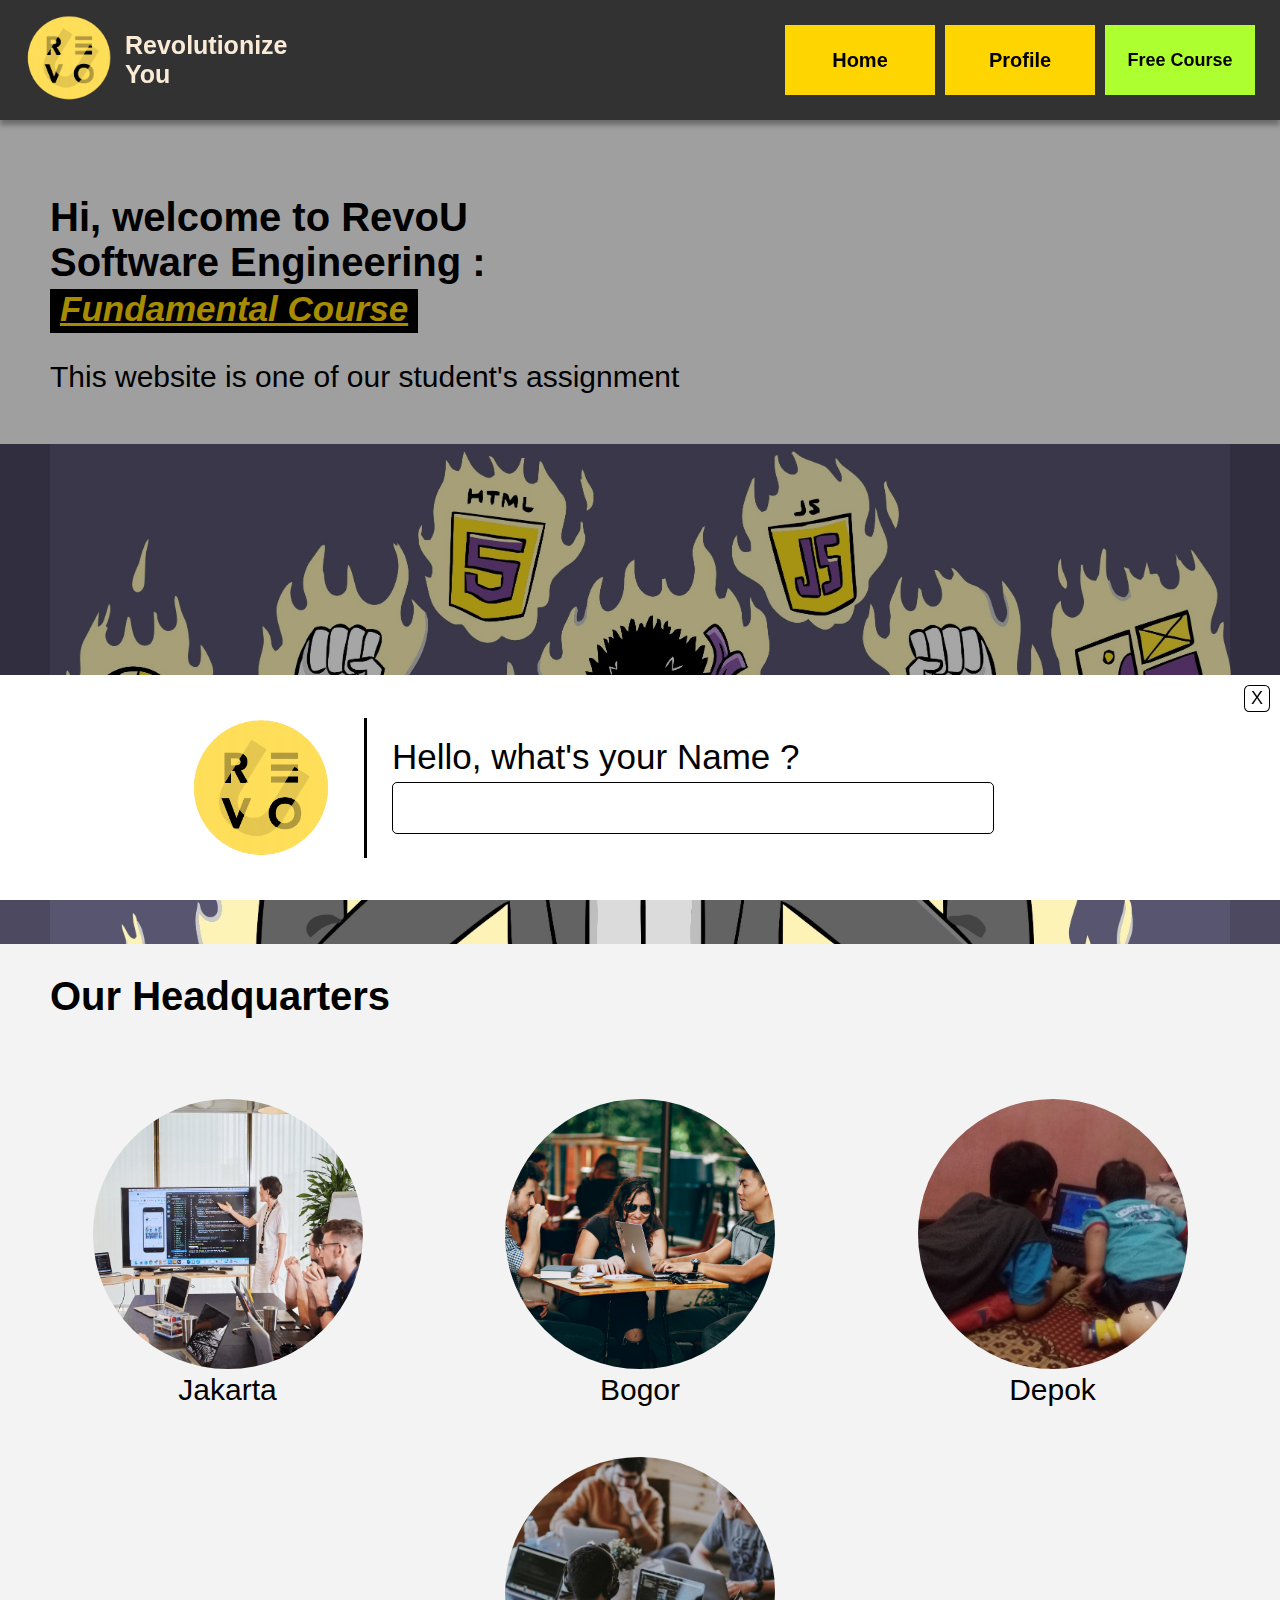
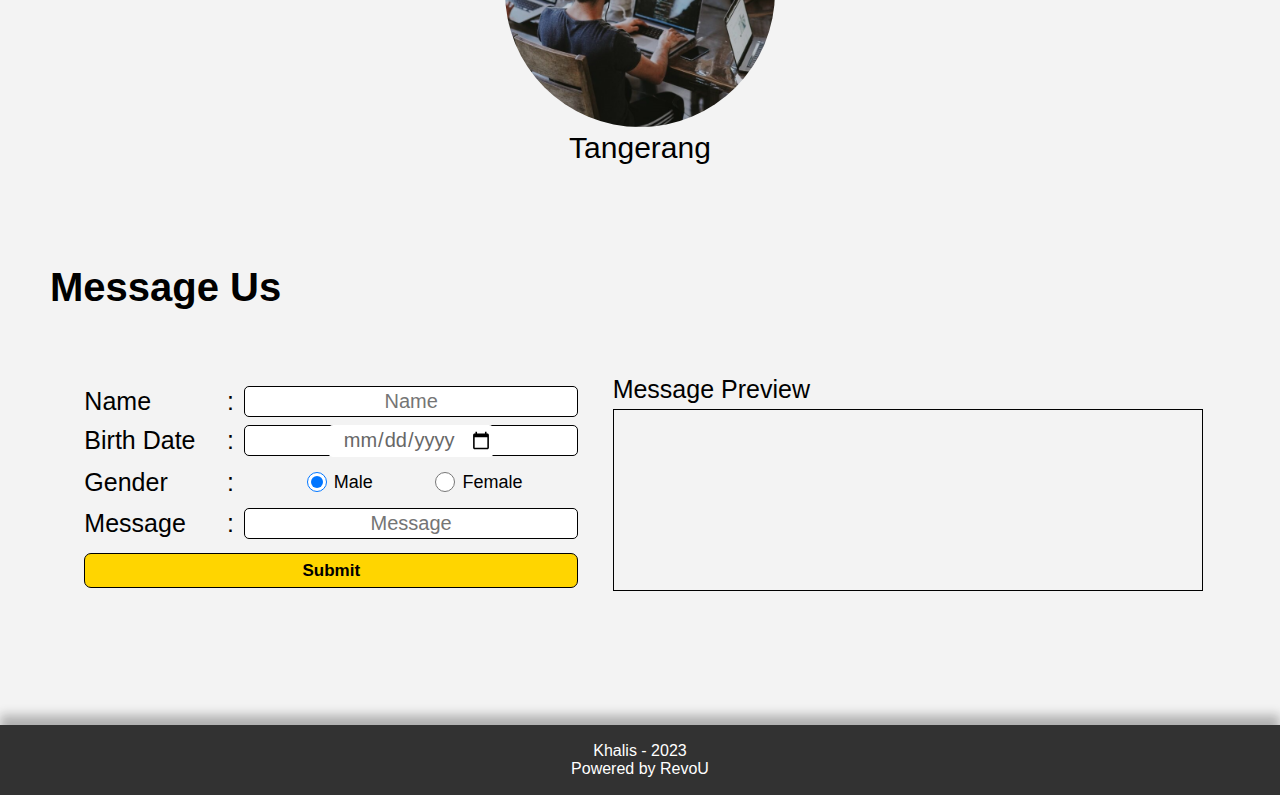
<file: index.html>
<!DOCTYPE html>

<html>

<head>
    <title>RevoU SEFC</title>
    <link rel="stylesheet" href="CSS/index.css">
    <meta name="viewport" content="width=device-width, initial-scale=1.0">
    <meta charset="UTF-8">
    <link rel="icon" type="image/x-icon" href="Assets/logo.png">

</head>

<body>

    <!-- HEADER -->
    <header>
        <nav>
            <div class="logo">
                <a href="index.html"><img src="Assets/logo.png"></a>
                <h4>Revolutionize You</h4>
            </div>
            <div class="menu">
                <a href="index.html"><button class="home">Home</button></a>
                <a href="profile.html"><button class="profile">Profile</button></a>
                <a href="course.html"><button id="course">Free Course</button></a>
            </div>
            <div class="burger">
                <button id="burger-button">
                    <div class="stripe"></div>
                    <div class="stripe"></div>
                    <div class="stripe"></div>
                </button>
            </div>
        </nav>
        <div id="burger-dropdown">
            <a href="index.html"><button class="menu-burger">Home</button></a>
            <a href="profile.html"><button class="menu-burger">Profile</button></a>
            <a href="course.html"><button class="menu-burger" id="course">Free Course</button></a>
        </div>
    </header>

    <!-- MAIN -->
    <main>

        <section id="welcome">
            <div class="container-welcome">

                <div class="welcome-head">
                    <h1><span id="guest">Hi,</span> welcome to RevoU<br>
                        Software Engineering : <br>
                        <span class="fc">
                            <a href="https://revou.co/fundamental-course-software-engineering?
                            utm_source=referral&utm_medium=advocacy&
                            utm_campaign=minicourse&refcode=khalllah">
                                <u>Fundamental Course</u></a></span>
                    </h1>
                    <p>This website is one of our student's assignment</p>
                </div>

                <figure class="banner">
                    <div class="slide">
                        <button id="prev" class="slide-button">&#8249;</button>
                        <button id="next" class="slide-button">&#8250;</button>
                    </div>
                    <img id="banner0" class="banner-img-0" src="Assets/welcome-banner.jpg">
                    <img id="banner1" class="banner-img" src="Assets/banner_se.jpg">
                    <img id="banner2" class="banner-img" src="Assets/banner_dm.jpg">
                    <img id="banner3" class="banner-img" src="Assets/banner_da.jpg">
                    <img id="banner4" class="banner-img" src="Assets/banner_pm.jpg">
                </figure>

            </div>
        </section>

        <section id="headquarters">

            <head>
                <h1>Our Headquarters</h1>
            </head>
            <div class="container-headquarter">
                <figure>
                    <img src="Assets/jakarta.jpg">
                    <figcaption>Jakarta</figcaption>
                </figure>
                <figure>
                    <img src="Assets/bogor.jpg">
                    <figcaption>Bogor</figcaption>
                </figure>
                <figure>
                    <img src="Assets/depok.jpg">
                    <figcaption>Depok</figcaption>
                </figure>
                <figure>
                    <img src="Assets/tangerang.jpg">
                    <figcaption>Tangerang</figcaption>
                </figure>
            </div>
        </section>

        <!-- MESSAGE US SECTION -->
        <section id="message">
            <h1>Message Us</h1>

            <div class="message-part">

                <!-- MESSAGE INPUT FORM -->
                <div class="message-input">
                    <form method="post">
                        <table>
                            <tr>
                                <td colspan="3" id="constraint-alert"></td>
                            </tr>
                            <tr>
                                <td class="col-1">Name</td>
                                <td class="col-2">:</td>
                                <td class="col-3"><input id="user-name" type="text" placeholder="Name"></td>
                            </tr>
                            <tr>
                                <td class="col-1">Birth Date</td>
                                <td class="col-2">:</td>
                                <td class="col-3">

                                    <!-- FIXING SHRUNGKEN FORM ON MOBILE -->

                                    <!-- <input  type="text" placeholder="Select a date" 
                                    onfocus="$(this).hide().next().attr('hidden',false).focus();"
                                    /> -->

                                    <input id="date-container" type="text">
                                    <input id="birth-date" class="date-mobile" type="date" >



                                    <!-- <input id="birth-date" type="date" placeholder="Tanggal Lahir"> -->


                                </td>
                            </tr>
                            <tr>
                                <td class="col-1">Gender</td>
                                <td class="col-2">:</td>
                                <td class="col-3">
                                    <div>
                                        <input class="radio-circle" type="radio" name="gender" value="Male" checked>
                                        <label>Male</label>
                                    </div>
                                    <div>
                                        <input class="radio-circle" type="radio" name="gender" value="Female">
                                        <label>Female</label>
                                    </div>
                                </td>
                            </tr>
                            <tr>
                                <td class="col-1">Message</td>
                                <td class="col-2">:</td>
                                <td class="col-3"><input type="text" id="user-message" placeholder="Message"></td>
                            </tr>
                            <tr>
                                <td class="row-submit" colspan="3"><button id="submit" type="button">Submit</button>
                                </td>
                            </tr>
                        </table>
                    </form>
                </div>

                <!-- MESSAGE PREVIEW -->
                <div class="message-preview">
                    <h4>Message Preview</h4>
                    <div class="message-preview-container">
                        <p id="preview-box"></p>
                    </div>
                </div>

            </div>

        </section>
    </main>
</body>

<!-- FOOTER -->
<footer>
    <p class="copyright">Khalis - 2023</p>
    <p class="revou">Powered by RevoU</p>
</footer>

<!-- POP UP BLINDER INPUT NAME -->

<div id="popup-blinder"></div>

<div id="input-name">
    <div class="popup-logo">
        <img src="Assets/logo.png">
        <div class="popup-divider"></div>
    </div>
    <form name="input-guest-name">
        <label class="popup-message"> Hello, what's your Name ?</label>
        <br>
        <input class="popup-message" name="guest-name" type="text">
    </form>
    <div id="popup-close">
        <a class="popup-x" href="index.html">X</a>
    </div>
</div>




<!-- DOM JS SCRIPT -->
<script src="JS/index.js"></script>

</html>
</file>
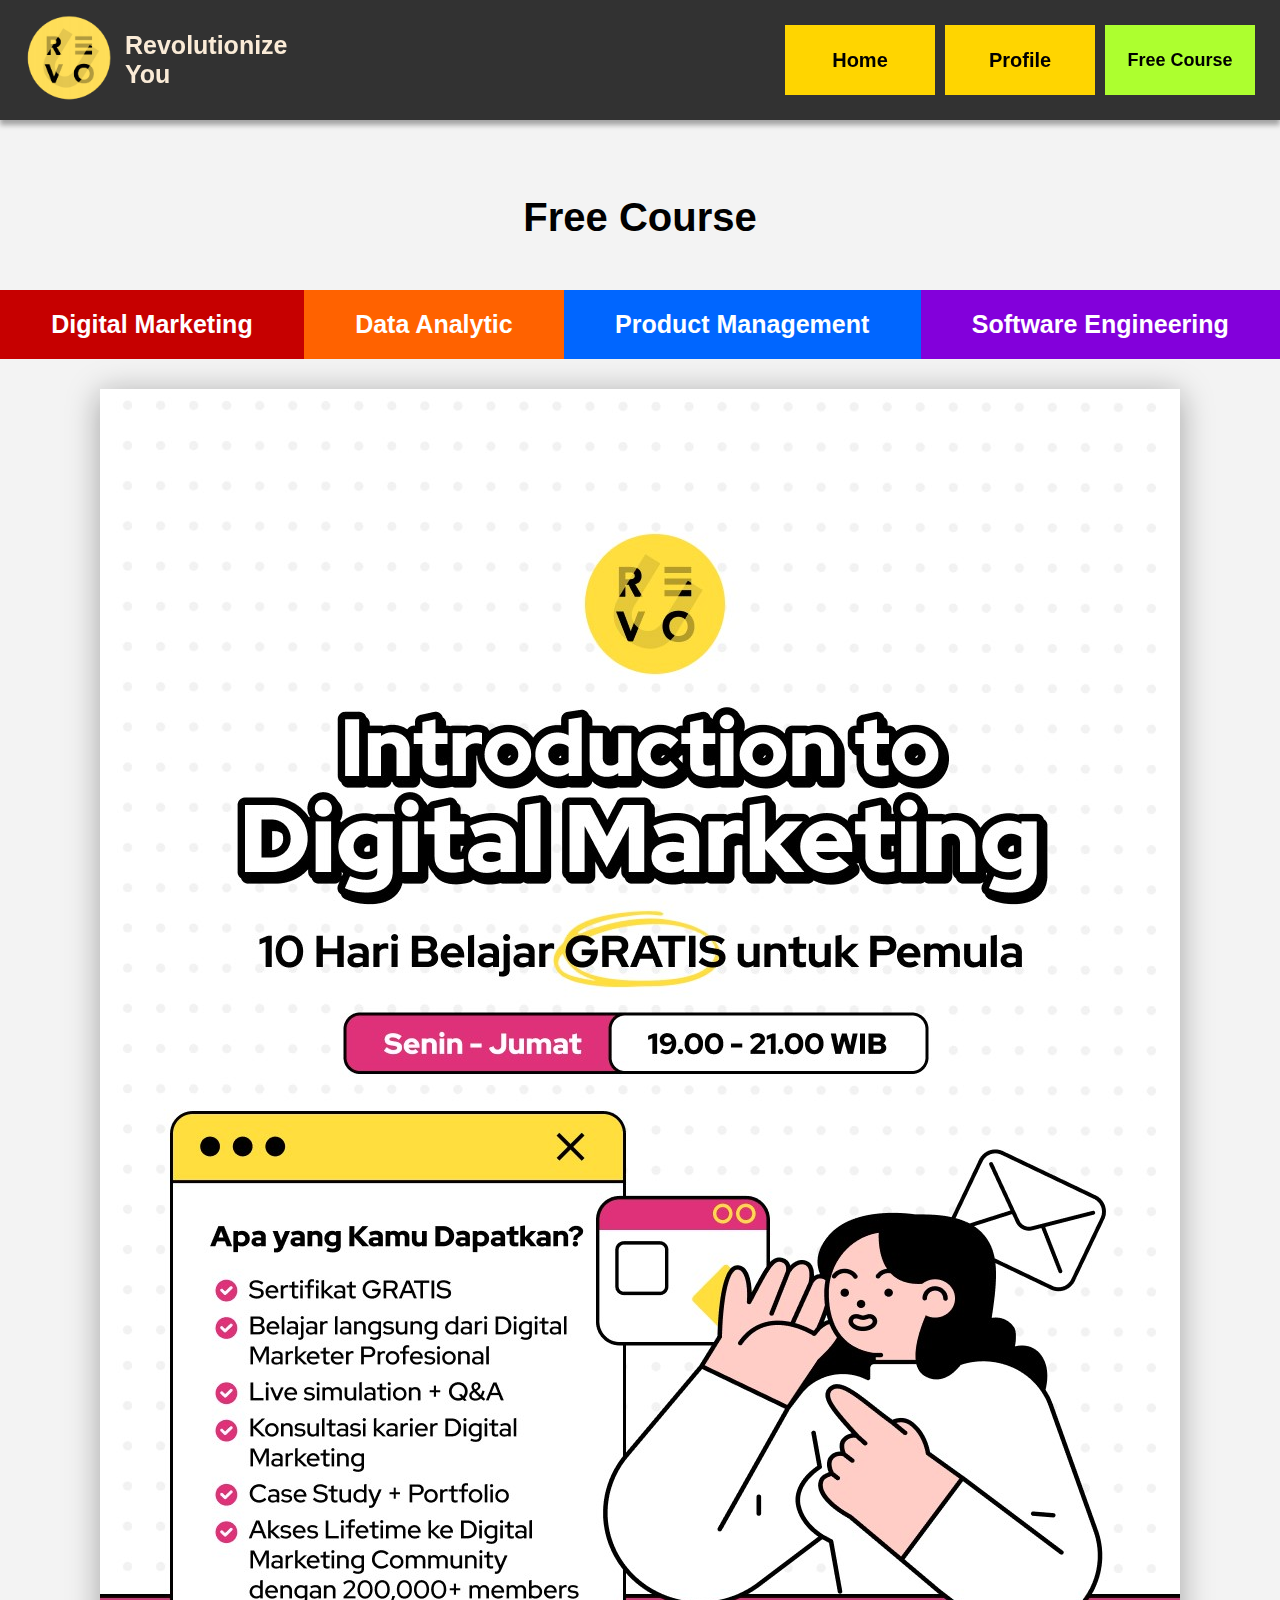
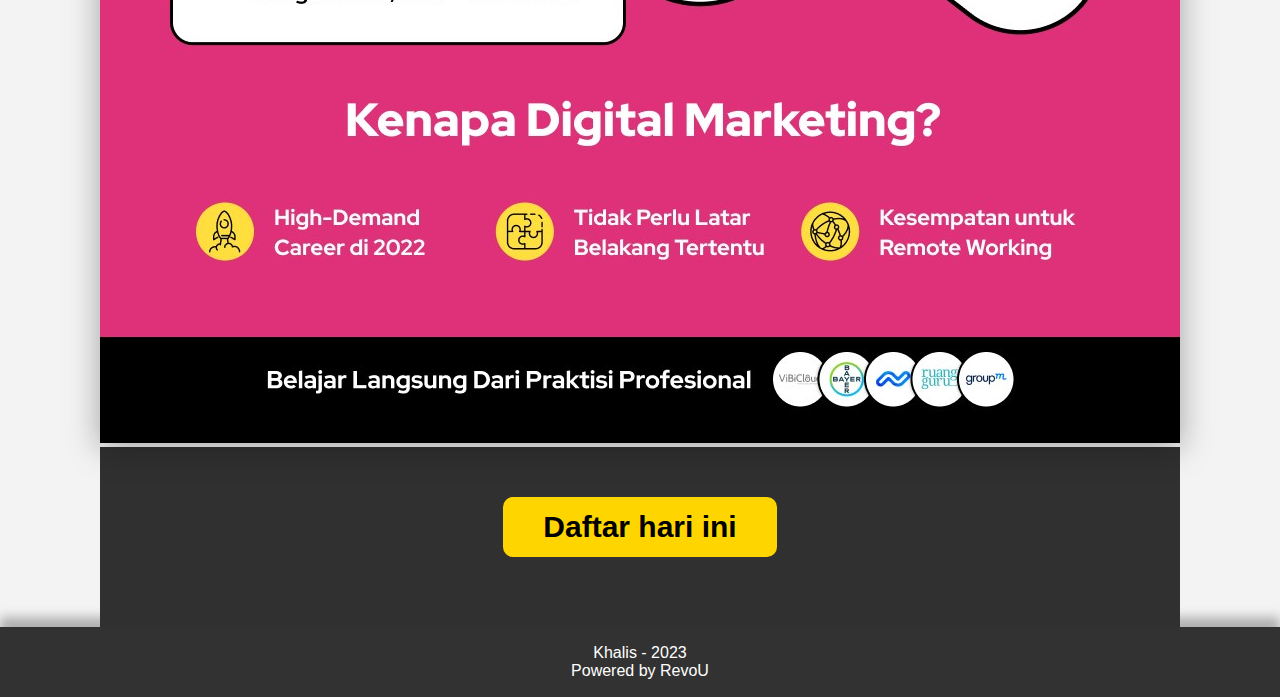
<file: course.html>
<!DOCTYPE html>
<html>

<head>
    <title>Free Course - RevoU</title>
    <link rel="stylesheet" href="CSS/course.css">
    <meta name="viewport" content="width=device-width, initial-scale=1.0">
    <meta charset="UTF-8">
    <link rel="icon" type="image/x-icon" href="Assets/logo.png">
</head>

<body>
    <!-- HEADER -->
    <header>
        <nav>
            <div class="logo">
                <a href="index.html"><img src="Assets/logo.png"></a>
                <h4>Revolutionize You</h4>
            </div>
            <div class="menu">
                <a href="index.html"><button class="home">Home</button></a>
                <a href="profile.html"><button class="profile">Profile</button></a>
                <a href="course.html"><button id="course">Free Course</button></a>
            </div>
            <div class="burger">
                <button id="burger-button">
                    <div class="stripe"></div>
                    <div class="stripe"></div>
                    <div class="stripe"></div>
                </button>
            </div>
        </nav>
        <div id="burger-dropdown">
            <a href="index.html"><button class="menu-burger">Home</button></a>
            <a href="profile.html"><button class="menu-burger">Profile</button></a>
            <a href="course.html"><button class="menu-burger" id="course">Free Course</button></a>
        </div>
    </header>

    <!-- MAIN -->
    <main>

        <section id="course-main">
            <div class="container-course">

                <div class="course-head">
                    <h1>Free Course</h1>
                </div>

            </div>

            <div class="select-course">
                <a href="#" id="dm">Digital Marketing</a>
                <a href="#" id="da">Data Analytic</a>
                <a href="#" id="pm">Product Management</a>
                <a href="#" id="se">Software Engineering</a>
            </div>

            <div class="course-banner">

                <div id="mc-dm">
                    <fig>
                        <img src="Assets/mc-dm.jpg" class="banner-image">
                    </fig>
                    <div class="banner-button">
                        <a
                            href="https://revou.co/mini-course-digital-marketing?utm_source=referral&utm_medium=advocacy&utm_campaign=minicourse&refcode=khalllah">
                            <button>Daftar hari ini</button>
                        </a>
                    </div>
                </div>

                <div id="mc-da">
                    <fig>
                        <img src="Assets/mc-da.jpg" class="banner-image">
                    </fig>
                    <div class="banner-button">
                        <a
                            href="https://revou.co/mini-course-data-analytics?utm_source=referral&utm_medium=advocacy&utm_campaign=minicourse&refcode=khalllah">
                            <button>Daftar hari ini</button>
                        </a>
                    </div>
                </div>

                <div id="mc-pm">
                    <fig>
                        <img src="Assets/mc-pm.jpg" class="banner-image">
                    </fig>
                    <div class="banner-button">
                        <a
                            href="https://revou.co/mini-course-product-management?utm_source=referral&utm_medium=advocacy&utm_campaign=minicourse&refcode=khalllah">
                            <button>Daftar hari ini</button>
                        </a>
                    </div>
                </div>

                <div id="fc-se">
                    <fig>
                        <img src="Assets/fc-se.jpg" class="banner-image">
                    </fig>
                    <div class="banner-button">
                        <a
                            href="https://revou.co/fundamental-course-software-engineering?utm_source=referral&utm_medium=advocacy&utm_campaign=minicourse&refcode=khalllah">
                            <button>Daftar hari ini</button>
                        </a>
                    </div>
                </div>

            </div>
        </section>

    </main>

</body>

<!-- FOOTER -->
<footer>
    <p class="copyright">Khalis - 2023</p>
    <p class="revou">Powered by RevoU</p>
</footer>

<script src="JS/course.js"></script>

</html>
</file>
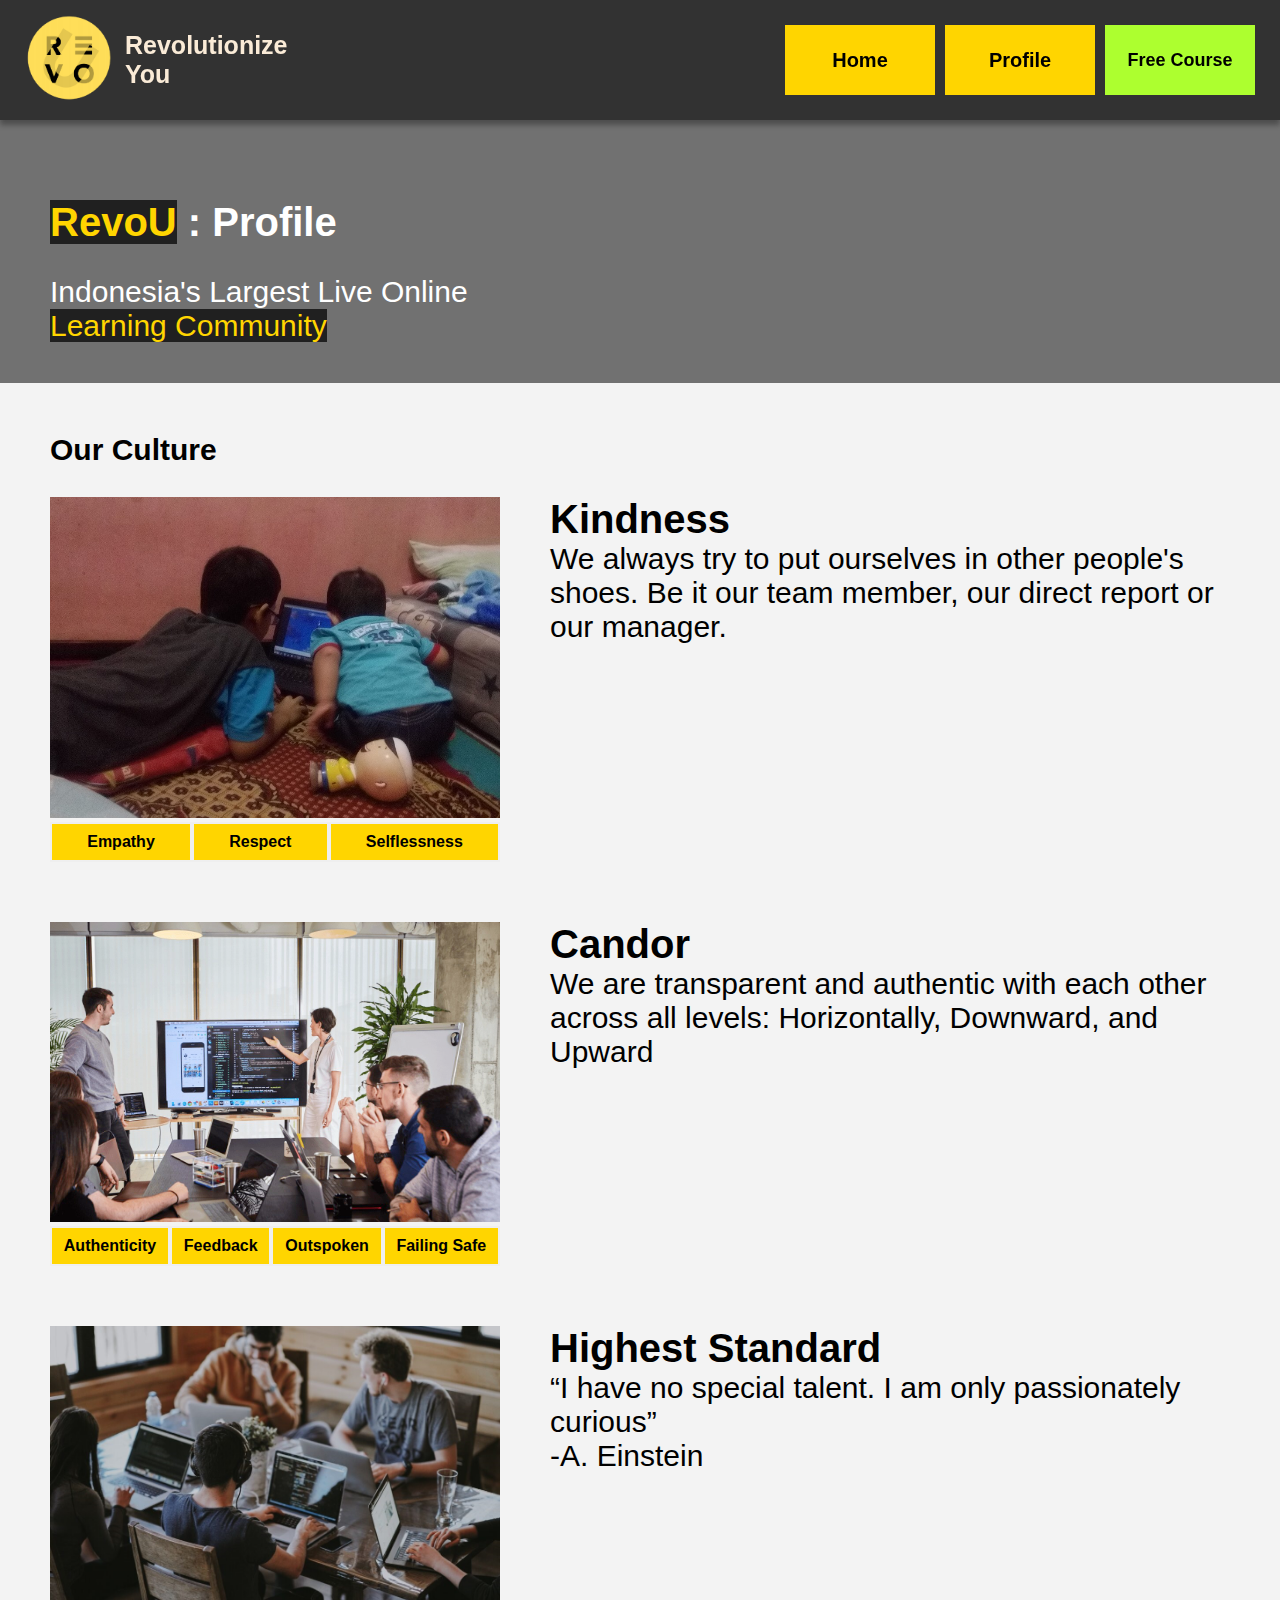
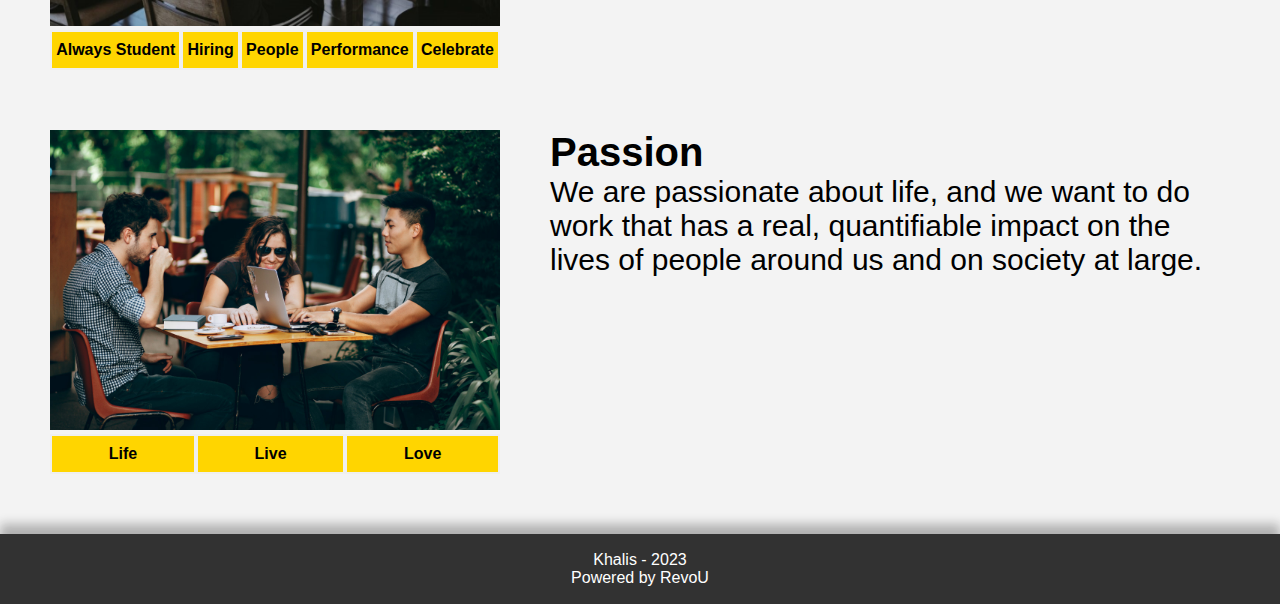
<file: profile.html>
<!DOCTYPE html>
<html>

<head>
    <title>Profile - RevoU</title>
    <link rel="stylesheet" href="CSS/profile.css">
    <meta name="viewport" content="width=device-width, initial-scale=1.0">
    <meta charset="UTF-8">
    <link rel="icon" type="image/x-icon" href="Assets/logo.png">
</head>

<body>
    <!-- HEADER -->
    <header>
        <nav>
            <div class="logo">
                <a href="index.html"><img src="Assets/logo.png"></a>
                <h4>Revolutionize You</h4>
            </div>
            <div class="menu">
                <a href="index.html"><button class="home">Home</button></a>
                <a href="profile.html"><button class="profile">Profile</button></a>
                <a href="course.html"><button id="course">Free Course</button></a>
            </div>
            <div class="burger">
                <button id="burger-button">
                    <div class="stripe"></div>
                    <div class="stripe"></div>
                    <div class="stripe"></div>
                </button>
            </div>
        </nav>
        <div id="burger-dropdown">
            <a href="index.html"><button class="menu-burger">Home</button></a>
            <a href="profile.html"><button class="menu-burger">Profile</button></a>
            <a href="course.html"><button class="menu-burger" id="course">Free Course</button></a>
        </div>
    </header>

    <!-- MAIN -->

    <main>
        <section id="profile-intro">
            <div class="container-profile">

                <div class="profile-head">
                    <h1><span class="black-yellow">RevoU</span> : Profile</h1>
                    <p class="profile-header">Indonesia's Largest Live Online<br>
                        <span class="black-yellow">Learning Community</span>
                    </p>
                </div>

            </div>
        </section>

        <section id="culture">
            <h1>Our Culture</h1>

            <!-- KINDNESS -->
            <div class="culture-row">

                <div class="culture-card">
                    <img src="Assets/depok.jpg">
                    <div class="culture-menu">
                        <button id="empathy" value="empathy">Empathy</button>
                        <button id="respect">Respect</button>
                        <button id="selflessness">Selflessness</button>
                    </div>
                </div>

                <div class="card-caption">
                    <h1>Kindness</h1>
                    <p id="kindness-caption">
                        We always try to put ourselves in other people's shoes.
                        Be it our team member, our direct report or our manager.
                    </p>
                </div>

            </div>

            <!-- CANDOR -->
            <div class="culture-row">

                <div class="culture-card">
                    <img src="Assets/jakarta.jpg">
                    <div class="culture-menu">
                        <button id="authenticity">Authenticity</button>
                        <button id="feedback">Feedback</button>
                        <button id="outspoken">Outspoken</button>
                        <button id="failing">Failing Safe</button>
                    </div>
                </div>

                <div class="card-caption">
                    <h1>Candor</h1>
                    <p id="candor-caption">
                        We are transparent and authentic with each other
                        across all levels: Horizontally, Downward, and Upward
                    </p>
                </div>

            </div>

            <!-- HIGHEST STANDARD -->
            <div class="culture-row">

                <div class="culture-card">
                    <img src="Assets/tangerang.jpg">
                    <div class="culture-menu">
                        <button id="student">Always Student</button>
                        <button id="hiring">Hiring</button>
                        <button id="people">People</button>
                        <button id="performance">Performance</button>
                        <button id="celebrate">Celebrate</button>
                    </div>
                </div>

                <div class="card-caption">
                    <h1>Highest Standard</h1>
                    <p id="standard-caption">
                        “I have no special talent. I am only passionately curious”
                        <br> -A. Einstein
                    </p>
                </div>

            </div>

            <!-- PASSION -->
            <div class="culture-row">

                <div class="culture-card">
                    <img src="Assets/bogor.jpg">
                    <div class="culture-menu">
                        <button id="life">Life</button>
                        <button id="live">Live</button>
                        <button id="love">Love</button>
                    </div>
                </div>

                <div class="card-caption">
                    <h1>Passion</h1>
                    <p id="passion-caption">
                        We are passionate about life, and we want to do work that has
                        a real, quantifiable impact on the lives of people around us
                        and on society at large.
                    </p>
                </div>

            </div>

        </section>

    </main>

</body>

<!-- FOOTER -->
<footer>
    <p class="copyright">Khalis - 2023</p>
    <p class="revou">Powered by RevoU</p>
</footer>

<script src="JS/profile.js"></script>

</html>
</file>
<file: CSS/index.css>
/* CSS RESET */
* {
	margin: 0;
	padding: 0;
	border: 0;
	font-size: 100%;
	font: inherit;
	vertical-align: baseline;
}

/* GENERAL STYLE */

body {
	background-color: rgb(243, 243, 243);
}

h1, p, h4, th, td, figcaption, button, input {
	font-family: 'Segoe UI', Tahoma, Geneva, Verdana, sans-serif;
}

input {
	border: 1px solid black;
	border-radius: 5px;
	width: 100%;
	height: 100%;
}

h1 {
	font-size: 40px;
	margin-bottom: 30px;
	padding-left: 30px;
	font-weight: bold;
	padding: 0px 50px 0px 50px;
}

figcaption {
	font-size: 30px;
}

/* HEADER STYLE */

.logo {
	display: flex;
	align-items: center;
	margin-left: 20px;
	
}

.logo > h4  {
	color: antiquewhite;
	margin: 0px 5px 0px 5px;
	height: fit-content;
	font-size: 25px;
	font-weight: bold;
}

.logo > a > img {
	width: 100px;
}

nav {
	display: flex;
	background-color: rgb(50, 50, 50);
	height: 120px;
	box-shadow: 0 5px 5px rgba(13, 13, 13, 0.345);	
}

header {
	position: fixed;
	width: 100%;
	z-index: 2;
}

.menu {
	display: flex;
	justify-content: flex-end;
	align-items: center;
	width: 100%;
	margin-right: 20px;
}

.menu > a > button {
	padding: 20px;
	background-color: rgb(255, 213, 0);
	margin: 0px 5px 0px 5px;
	width: 150px;
	height: 70px;
	text-align: center;
	font-size: 20px;
	font-weight: bold;
}

.menu > a > button:hover {
	background-color: rgb(239, 199, 0);
	color: white;
}

#course {
	background-color: greenyellow;
	font-size: large;
}

#course:hover {
	background-color: rgb(154, 229, 40);
	font-size: large;
}

.fc {
	font-style: italic;
	font-size: 35px;
	font-weight: 700;
	padding: 0 10px 5px 10px;
	background-color: black;
}

.fc > a {
	color: rgb(255, 213, 0);
}

.fc > a:hover {
	color: rgb(255, 174, 0);
}


/* MAIN BODY STYLE */

main {
	padding-top: 195px;
}

.welcome-head > p {
	padding: 0px 50px 20px 50px;
	font-size: 30px;
}

.banner {
	display: flex;
	justify-content: center;
	margin: 30px 0 30px 0;
	height: 500px;
	width: 100%;
}

.slide {
	display: flex;
	position: absolute;
	align-items: center;
	justify-content: space-between;
	width: 100%;
	height: 500px;
}

.slide-button {
	padding: 10px;
	height: 100%;
	width: 50px;
	background-color: rgba(0, 0, 0, 0.135);
	font-size: 40px;
	color: white;
	font-weight: 1000;
}

.banner > img {
	width: 100%;
	object-fit: cover;
	object-position: top;
}

.banner-img {
	display: none;
}

/* HEADQUARTER STYLE */

.container-headquarter > figure > img {
	width: 300px;
}

.container-headquarter {
	display: flex;
	justify-content: space-evenly;
	flex-wrap: wrap;
}

.container-headquarter > figure {
	text-align: center;
	margin: 50px 50px 0 50px;
}

.container-headquarter > figure > img {
	width:270px;
  	height:270px;
  	object-fit:cover;
  	border-radius:50%;
}

/* MESSAGE STYLE */

#message {
	margin-top: 100px;
	margin-bottom: 100px;
}

#constraint-alert {
	text-align: center;
	font-size: 20px;
	color: red;
}

td {
	display: flex;
	align-items: center;
	padding: 5px;
	font-size: 25px;
}

tr {
	display: flex;
}

.col-1 {
	width: 200px
}

.col-2 {
	width: fit-content;
}

.col-3 {
	width: 100%;
}

.col-3 > div > input[type=radio] {
	width: 20px;
	height: 20px;
	margin: 7px;
}

.col-3 {
	display: flex;
	justify-content: space-evenly;
}

.col-3 > div {
	display: flex;
	align-items: center;
}

.col-3 > div > label {
	font-size: large;
}

.row-submit {
	width: 100%;
}

.message-preview-container {
	border: 1px solid black; 
	min-height: 180px;
	max-height: fit-content;
	margin-top: 5px;
}

#user-name, #birth-date, #user-message, 
#date-container {
	width: 100%;
	font-size: 20px;
	text-align: center;
}

#birth-date {
	width: auto; 
	height: 30px; 
    border-color: rgba(0, 0, 0, 0);
    position: absolute;
	color: rgb(103, 103, 103); 
}

#date-container {
	pointer-events: none;
}

#preview-box {
	word-wrap: break-word;
	padding: 10px;
	font-size: 18px;
}

.message-part {
	display: flex;
	flex-wrap: wrap;
	justify-content: space-evenly;
	margin: 0 50px 0 50px;
}

.message-preview {
	width: 50%;
	margin-top: 35px;
}

.message-input {
	margin-top: 30px;
	margin-bottom: 30px;
}



h4 {
	font-size: 25px;
}

#submit {
	margin-top: 5px;
	width: 100%;
	height: 35px;
	font-size: 17px;
	background-color: rgb(255, 213, 0);
	font-weight: bold;
	border: 1px solid black;
	border-radius: 7px;
}

#submit:hover {
	margin-top: 5px;
	width: 100%;
	height: 35px;
	font-size: 17px;
	background-color: rgb(239, 199, 0);
	color: white;
}

/* FOOTER STYLE */

footer {
	display: flex;
	justify-content: center;
	flex-direction: column;
	align-items: center;
	background-color: rgb(50, 50, 50);
	height: 70px;
	box-shadow: 0px -10px 10px rgba(13, 13, 13, 0.288);
}

footer > p {
	color: white;
}

/* POP UP INPUT NAME */

#popup-blinder {
	position: fixed;
	left: 0;
	right: 0;
	bottom: 0;
	top: 0;
	background-color: rgba(0, 0, 0, 0.345);
}

#input-name {
	display: flex;
	align-items: center;
	position: fixed;
  	left: 0;
  	right: 0;
  	bottom: 0;
  	top: 75%;
  	background-color: white;
}

.popup-logo {
	display: flex;
	align-items: center;
	width: 100%;
	justify-content: flex-end;
}

.popup-logo > img {
	height: 100px;
}

.popup-divider {
	width: 3px;
	height: 70px;
	background-color: black;
	margin: 20px;
}

.popup-message {
	font-size: 25px;
	font-family:'Gill Sans', 'Gill Sans MT', Calibri, 'Trebuchet MS', sans-serif;
	margin: 5px;
	width: 300px;
	height: 40px;
}

.popup-x {
	display: flex;
	justify-content: center;
	align-items: center;
	/* position: fixed; */
  	left: 96%;
  	top: 77%;
  	border: 1px solid black;
	border-radius: 20%;
	width: 20px;
	font-size: large;
	font-family: Geneva, Verdana, sans-serif;
	font-weight: 500;
	text-decoration: none;
	color: black;
	padding: 2px 2px 2px 2px;
}

#popup-close {
	display: flex;
	justify-content: flex-end;
	align-items: start;
	width: 70%;
	height: 100%;
	margin-right: 10px;
	margin-top: 20px;
}

@media only screen and (max-width: 615px) {
	
	/* REVAMP POPUP */
	.popup-message {
		font-size: 20px;
		font-family:'Gill Sans', 'Gill Sans MT', Calibri, 'Trebuchet MS', sans-serif;
		margin: 5px;
		width: 100%;
		height: 40px;
	}

	.popup-logo > img{
		display: none;
	}

	.popup-logo {
		width: 20%;
	}
	
	#popup-close {
		width: 30%;
		height: 100%;
		margin-right: 10px;
		margin-top: 20px;
	}
}


@media only screen and (max-width: 800px) {
	
	/* RESIZE BANNER */

	.banner {
		margin: 30px 0 30px 0;
		height: 235px;
	}

	.slide {
		height: 235px;
	}
	
	.slide-button {
		padding: 10px;
		width: 50px;
		font-size: 40px;
		font-weight: 1000;
	}
	

	/* RESIZE FIGURE */
	.container-headquarter > figure {
		margin: 50px 10px 0 10px;
	}

	.container-headquarter > figure > img {
		width: 150px;
		height: 150px;
	}

	.container-headquarter > figure > figcaption {
		font-size: large;
	}

	/* POSITIONING MESSAGE */

	#message {
		margin-top: 70px;
	}

	#message > h1 {
		margin-bottom: 0;
	}

	input {
		text-align: center;
	}

	/* REVAMP FORM */
	.col-1, .col-3 {
		width: 100%;
	}

	input {
		height: 50px;
	}

	#submit {
		margin-top: 30px;
		height: 50px;
		font-size: 20px;
	}

	#submit:hover {
		margin-top: 30px;
		height: 50px;
		font-size: 20px;
	}

	.col-3 {
		display: flex;
		justify-content: space-evenly;
	}

	.col-3 > div {
		display: flex;
		align-items: center;
	}

	.col-2 {
		display: none;
	}

	tr {
		flex-direction: column;
		width: 100%;
	}

	.message-input, form, table {
		width: 100%;
	}

	.col-3 > div > input[type=radio]{
		height: 40px;
		width: 40px;
		margin: 0 20px 0 20px;
	}

	.message-preview {
		width: 100%;
	}

	/* NAVBAR to BURGER */
	.menu {
		display: none;
	}

	.stripe {
		background-color: rgb(255, 255, 255);
		width: 20px;
		padding: 2px;
		margin: 3px;
	}

	.burger {
		display: flex;
		justify-content: flex-end;
		width: 100%;
	}

	.burger > button {
		display: flex;
		flex-direction: column;
		align-items: center;
		justify-content: center;
		width: 100px;
		background-color: rgba(0, 0, 0, 0);
		border-color: rgba(0, 0, 0, 0);
	}

	#burger-dropdown {
		display: none;
		flex-direction: column;
	}

	.menu-burger {
		padding: 20px;
		background-color: rgb(99, 99, 99);
		width: 100%;
		text-align: center;
		font-size: 20px;
		font-weight: bold;
		border-color: rgba(126, 126, 126, 0);
		color: rgb(255, 255, 255);
	}

	#course {
		padding: 20px;
		background-color: rgb(79, 79, 79);
		width: 100%;
		text-align: center;
		font-size: 20px;
		font-weight: bold;
		border-color: rgba(0, 0, 0, 0);
	}
	
}

@media only screen and (min-width: 1017px) {

	/* REVAMP POPUP */
	.popup-logo > img, .popup-divider {
		height: 140px;
	}

	.popup-message {
		height: 50px;
		font-size: 35px;
		width: 600px;
	}

}

@media only screen and (max-width: 1017px) {

	/* RESIZE FIGURE */

	.container-headquarter > figure > img {
		width: 200px;
		height: 200px;
	}

	.container-headquarter > figure > figcaption {
		font-size: large;
	}

}

/* 428 */

@media only screen and (max-width: 428px) {

	/* POSITION MAIN */
	main {
		padding-top: 115px;
	}
	
	/* RESIZE BANNER */
	.banner {
		margin: 30px 0 30px 0;
		height: 115px;
	}
	
	.slide {
		height: 120px;
	}
		
	.slide-button {
		width: 40px;
		font-size: 40px;
		font-weight: 1000;
	}
	
	/* RESIZE NAV */
	nav {
		height: 70px;
	}
	
	.logo > a > img {
		width: 40px;
	}

	.logo > h4 {
		font-size: medium;
	}
	
	/* RESIZE WELCOME */
	h1 {
		font-size: 20px;
		margin-bottom: 10px;
	}

	.welcome-head > p {
		padding: 0 30px 0 30px;
	}

	h1 {
		padding: 0 40px 0 40px;
	}

	.fc {
		font-size: 20px;
	}

	.welcome-head > p {
		font-size: 15px;
		padding-bottom: 7px;
	}

	/* RESIZE FIGURE */
	.container-headquarter > figure > img {
		width: 125px;
		height: 125px;
	}

	.container-headquarter > figure > figcaption {
		font-size: large;
	}

	/* RESIZE MESSAGE */
	#message {
		margin-top: 50px;
	}

	.message-part {
		margin: 0 40px 0 30px;
	}
	
	#constraint-alert {
		font-size: 14px;
		justify-content: center;
	}

	.col-1 {
		font-size: 16px;
	}

	#user-name, #birth-date, #user-message {
		font-size: 14px;
		height: 30px;
	}

	/* RESIZE DATE CONTAINER */
	#date-container {
		font-size: 14px;
		height: 30px;
	}

	/* RESIZE BIRTH DATE */
	#birth-date {
		height: 20px;
	}

	/* RESIZE GENDER */
	.col-3 > div > input[type=radio]{
		height: 20px;
		width: 20px;
		margin: 0 10px 0 10px;
	}

	.col-3 > div > label {
		font-size: 18px;
	}

	#submit {
		height: 35px;
		margin-top: 15px;
		font-size: medium;
	}

	#submit:hover {
		height: 35px;
		margin-top: 15px;
		font-size: medium;
	}

	.message-preview {
		margin-top: 5px;
	}

	h4 {
		font-size: 18px;
	}

	#message {
		margin-bottom: 50px;
	}
}

@media only screen and (min-width:800px) {
	#burger-dropdown {
		display: none;
	}
	
}

/* 375 */

@media only screen and (max-width: 375px) {
		
	/* POSITION MAIN */
	main {
		padding-top: 115px;
	}

	/* RESIZE BANNER */

	.banner {
		height: 115px;
	}
	
	.slide {
		height: 120px;
	}
		
	.slide-button {
		width: 40px;
		font-size: 40px;
		font-weight: 1000;
	}
		
	/* RESIZE NAV */
	nav {
		height: 70px;
	}
		
	.logo > a > img {
		width: 40px;
	}

	/* RESIZE WELCOME */
	h1 {
		font-size: 20px;
		margin-bottom: 10px;
	}

	.welcome-head > p {
		padding: 0 30px 0 30px;
	}

	.fc {
		font-size: 20px;
	}

	.welcome-head > p {
		font-size: 15px;
		padding-bottom: 7px;
	}

	.logo > h4 {
		font-size: medium;
	}

	/* RESIZE HEADQUARTER FIGURE */

	.container-headquarter > figure > img {
		width: 107px;
		height: 107px;
	}

	/* RESIZE MESSAGE */
	
	.message-part {
		margin: 0 30px 0 20px;
	}

	h1 {
		padding: 0 30px 0 30px;
	}
	
	#message {
		margin-bottom: 50px;
	}
	
	.message-input {
		margin-top: 10px;
    	margin-bottom: 15px;
	}
	
	td {
		font-size: 15px;
	}

	/* RESIZE BIRTH DATE */
	#birth-date {
		height: 20px;
	}

	#submit {
		margin-top: 20px;
    	height: 40px;
    	font-size: 15px;
	}

	h4 {
		font-size: 20px;
	}

	#constraint-alert {
		font-size: 15px;
	}
	
	/* RESIZE GENDER */
	.col-3 > div > input[type=radio]{
		height: 20px;
		width: 20px;
		margin: 0 5px 0 5px;
	}

	.col-3 > div > label{
		font-size: large;
	}

	/* RESIZE MESSAGE PREVIEW */
	.message-preview {
		margin-top: 10px;
	}

	#preview-box {
		word-wrap: break-word;
		padding: 5px;
		font-size: 12px;
	}

}

@media only screen and (max-width: 320px) {

	/* POSITION MAIN */
	main {
		padding-top: 120px;
	}
	
	/* RESIZE WELCOME */
	h1 {
		font-size: 20px;
		margin-bottom: 15px;
	}

	.fc {
		font-size: 20px;
	}

	.welcome-head > p {
		font-size: 15px;
	}

	/* RESIZE BANNER */
	.banner {
		margin: 30px 0 30px 0;
		height: 99px;
	}
	
	.slide {
		height: 99px;
	}
		
	.slide-button {
		width: 40px;
		font-size: 40px;
		font-weight: 1000;
	}

	/* RESIZE GENDER */
	.col-3 > div > input[type=radio]{
		height: 20px;
		width: 20px;
		margin: 0 10px 0 10px;
	}

	/* RESIZE FIGURE */

	.container-headquarter > figure > img {
		width: 100px;
		height: 100px;
	}

	.container-headquarter > figure > figcaption {
		font-size: large;
	}

}



/* SOLVING BIRTH DATE FORM SHRUNGKEN ON MOBILE */
/* experiment on iphone SE 375 x 667 */

/* @media only screen and (max-width: 800px) {
	.ori-date {
		display: none;
	}
}

@media only screen and (min-width: 800px) {

	.date-mobile, #date-container {
		display: none;
		visibility: none;
	}
} */
</file>
<file: CSS/course.css>
/* CSS RESET */
* {
	margin: 0;
	padding: 0;
	border: 0;
	font-size: 100%;
	font: inherit;
	vertical-align: baseline;
}

/* GENERAL STYLE */

body {
	background-color: rgb(243, 243, 243);
}

h1, p, h4, th, td, figcaption, button, input, a {
	font-family: 'Segoe UI', Tahoma, Geneva, Verdana, sans-serif;
}

input {
	border: 1px solid black;
	border-radius: 5px;
}

h1 {
	font-size: 40px;
	margin-bottom: 30px;
	padding-left: 30px;
	font-weight: bold;
	padding: 0px 50px 0px 50px;
}

td {
	padding: 5px;
	font-size: 25px;
}

figcaption {
	font-size: 30px;
}

/* HEADER STYLE */

.logo {
	display: flex;
	align-items: center;
	margin-left: 20px;
	
}

.logo > h4  {
	color: antiquewhite;
	margin: 0px 5px 0px 5px;
	height: fit-content;
	font-size: 25px;
	font-weight: bold;
}

.logo > a > img {
	width: 100px;
}

nav {
	display: flex;
	background-color: rgb(50, 50, 50);
	height: 120px;
	box-shadow: 0 5px 5px rgba(13, 13, 13, 0.345);	
}

header {
	position: fixed;
	width: 100%;
}

.menu {
	display: flex;
	justify-content: flex-end;
	align-items: center;
	width: 100%;
	margin-right: 20px;
}

.menu > a > button {
	padding: 20px;
	background-color: rgb(255, 213, 0);
	margin: 0px 5px 0px 5px;
	width: 150px;
	height: 70px;
	text-align: center;
	font-size: 20px;
	font-weight: bold;
}

.menu > a > button:hover {
	background-color: rgb(239, 199, 0);
	color: white;
}

#course {
	background-color: greenyellow;
	font-size: large;
}

#course:hover {
	background-color: rgb(154, 229, 40);
	font-size: large;
}

/* MAIN BODY STYLE */

main {
	padding-top: 195px;
}

.course-head {
	display: flex;
    justify-content: center;
    align-items: center;
    padding: 0px 50px 20px 50px;
	font-size: 30px;
}

/* COURSE SECTION STYLE */

.select-course {
    display: flex;
    justify-content: space-evenly;
    width: 100%;
    align-items: center;
    padding-bottom: 30px;
}

.select-course > a {
    flex-grow: 1;
    padding: 20px 0 20px 0;
    text-align: center;
    text-decoration: none;
    font-size: 25px;
}

#dm {
    background-color: rgb(198, 0, 0);
    font-weight: bold;
    color: white;
}

#dm:hover {
    background-color: rgb(167, 0, 0);
}

#da {
    background-color: rgb(255, 98, 0);
    font-weight: bold;
    color: white;
}

#da:hover {
    background-color: rgb(235, 92, 2);

}

#pm {
    background-color: rgb(0, 102, 255);
    font-weight: bold;
    color: white;
}

#pm:hover {
    background-color: rgb(0, 86, 216);
}

#se {
    background-color: rgb(131, 0, 219);
    font-weight: bold;
    color: white;
}

#se:hover {
    background-color: rgb(110, 0, 183);
}

.course-banner {
    display: flex;
    justify-content: center;
    flex-wrap: wrap;
}

#mc-da, #mc-pm, #fc-se {
    display: none;
}

.banner-button {
    display: flex;
    justify-content: center;
    background-color: rgb(48, 48, 48);
    width: 100%;
}

.course-banner > div > div > a > button {
    padding: 13px 40px 13px 40px;
    margin-top: 50px;
    font-size: 30px;
    font-weight: 800;
    margin-bottom: 70px;
    border-radius: 10px;
    border-color: rgba(0, 0, 0, 0);
    background-color: rgb(255, 213, 0);
}

.banner-image {
    width: 100%;
    box-shadow: 0 5px 30px rgba(13, 13, 13, 0.345);	
}


/* FOOTER STYLE */

footer {
	display: flex;
	justify-content: center;
	flex-direction: column;
	align-items: center;
	background-color: rgb(50, 50, 50);
	height: 70px;
	box-shadow: 0px -10px 10px rgba(13, 13, 13, 0.288);
}

footer > p {
	color: white;
}

@media only screen and (max-width: 800px) {
	
	/* WRAP COURSE MENU */
	.select-course {
		flex-direction: column;
	}

	.select-course > a {
		flex-direction: column;
		width: 100%;
	}

	/* NAVBAR to BURGER */
	.menu {
		display: none;
	}

	.stripe {
		background-color: rgb(255, 255, 255);
		width: 20px;
		padding: 2px;
		margin: 3px;
	}

	.burger {
		display: flex;
		justify-content: flex-end;
		width: 100%;
	}

	.burger > button {
		display: flex;
		flex-direction: column;
		align-items: center;
		justify-content: center;
		width: 100px;
		background-color: rgba(0, 0, 0, 0);
		border-color: rgba(0, 0, 0, 0);
	}

	#burger-dropdown {
		display: none;
		flex-direction: column;
	}

	.menu-burger {
		padding: 20px;
		background-color: rgb(99, 99, 99);
		width: 100%;
		text-align: center;
		font-size: 20px;
		font-weight: bold;
		border-color: rgba(126, 126, 126, 0);
		color: rgb(255, 255, 255);
	}

	#course {
		padding: 20px;
		background-color: rgb(79, 79, 79);
		width: 100%;
		text-align: center;
		font-size: 20px;
		font-weight: bold;
		border-color: rgba(0, 0, 0, 0);
	}
	
}

@media only screen and (min-width:800px) {
	#burger-dropdown {
		display: none;
	}
}

@media only screen and (max-width: 428px) {
    
    /* POSITION MAIN */
	main {
		padding-top: 115px;
	}
	
	/* RESIZE NAV */
	nav {
		height: 70px;
	}
	
	.logo > a > img {
		width: 40px;
	}

	.logo > h4 {
		font-size: medium;
	}

	/* RESIZE WELCOME */
	h1 {
		font-size: 25px;
		margin-bottom: 15px;
	}

	.fc {
		font-size: 25px;
	}

	.welcome-head > p {
		font-size: 20px;
	}

	.logo > h4 {
		font-size: medium;
	}

	/* RESIZE COURSE MENU */
	.select-course > a {
		font-size: 15px;
	}

	/* RESIZE BUTTON */
	.course-banner > div > div > a > button {
		font-size: 20px;
	}
  
}

@media only screen and (max-width: 356px) {
		
	/* POSITION MAIN */
	main {
		padding-top: 100px;
	}
		
	/* RESIZE NAV */
	nav {
		height: 70px;
	}
		
	.logo > a > img {
		width: 40px;
	}

	/* RESIZE WELCOME */
	h1 {
		font-size: 20px;
		margin-bottom: 10px;
	}

	.fc {
		font-size: 20px;
	}

	.welcome-head > p {
		font-size: 15px;
		padding-bottom: 7px;
	}

	.logo > h4 {
		font-size: medium;
	}

}
</file>
<file: CSS/profile.css>
/* CSS RESET */
* {
    margin: 0;
    padding: 0;
    border: 0;
    font-size: 100%;
    font: inherit;
    vertical-align: baseline;
}

/* GENERAL STYLE */

body {
    background-color: rgb(243, 243, 243);
}

h1,p,h4,th,td,figcaption,button,input {
    font-family: 'Segoe UI', Tahoma, Geneva, Verdana, sans-serif;
}

input {
	border: 1px solid black;
	border-radius: 5px;
}

h1 {
    font-size: 40px;
    margin-bottom: 30px;
    padding-left: 30px;
    font-weight: bold;
    padding: 0px 50px 0px 50px;
}

td {
    padding: 5px;
    font-size: 25px;
}

figcaption {
    font-size: 30px;
}

.span-bold {
    font-weight: 700;
}

/* HEADER STYLE */

.logo {
    display: flex;
    align-items: center;
    margin-left: 20px;

}

.logo > h4 {
    color: antiquewhite;
    margin: 0px 5px 0px 5px;
    height: fit-content;
    font-size: 25px;
    font-weight: bold;
}

.logo > a > img {
    width: 100px;
}

nav {
    display: flex;
    background-color: rgb(50, 50, 50);
    height: 120px;
    box-shadow: 0 5px 5px rgba(13, 13, 13, 0.345);
}

header {
    position: fixed;
    width: 100%;
}

.menu {
    display: flex;
    justify-content: flex-end;
    align-items: center;
    width: 100%;
    margin-right: 20px;

}

.menu > a >button {
    padding: 20px;
    background-color: rgb(255, 213, 0);
    margin: 0px 5px 0px 5px;
    width: 150px;
    height: 70px;
    text-align: center;
    font-size: 20px;
    font-weight: bold;
}

.menu > a > button:hover {
    background-color: rgb(239, 199, 0);
    text-align: center;
    color: white;
}

#course {
	background-color: greenyellow;
	font-size: large;
}

#course:hover {
	background-color: rgb(154, 229, 40);
	font-size: large;
}

/* PROFILE SECTION STYLE */

main {
    padding-top: 120px;
}

.black-yellow {
    background-color: rgb(32, 32, 32);
    color: rgb(255, 213, 0);
} 

.profile-head {
    padding-top: 80px;
    padding-bottom: 20px;
    background-color: rgb(113, 113, 113);
    color: white;
}

.profile-header {
    padding: 0px 50px 20px 50px;
    font-size: 30px;
}

.profile-banner {
    position: absolute;
    top: 120px;
    z-index: -1;
}

.profile-banner>img {
    width: 100%;
}

/* CULTURE SECTION STYLE */

#culture {
    margin-top: 50px;
    margin-left: 50px;
}

#culture > h1 {
    font-size: 30px;
    padding: 0;
}

.culture-card {
    width: 450px;
    height: 100%;
    margin-bottom: 30px;
}

.culture-card > img {
    width: 100%;
    height: 100%;
}

.culture-menu {
    display: flex;
    width: 450px;
    justify-content: space-evenly;
}

.culture-menu > div {
    display: flex;
    background-color: rgb(255, 213, 0);
    align-items: center;
    height: 40px;
    justify-content: center;
    flex-grow: 1;
    border: 2px solid rgb(239, 239, 239);
}

.culture-menu > button {
    display: flex;
    background-color: rgb(255, 213, 0);
    align-items: center;
    height: 40px;
    justify-content: center;
    flex-grow: 1;
    border: 2px solid rgb(239, 239, 239);
    font-weight: bold;
}

.culture-menu > button:hover {
    background-color: rgb(239, 199, 0);
	color: white;
}

.culture-row {
    display: flex;
    margin-bottom: 30px;
}

.card-caption > h1 {
    margin: 0;
}

.card-caption > p {
    font-size: 30px;
    margin-left: 50px;
    margin-right: 60px;
}

/* FOOTER STYLE */

footer {
    display: flex;
    justify-content: center;
    flex-direction: column;
    align-items: center;
    background-color: rgb(50, 50, 50);
    height: 70px;
    box-shadow: 0px -10px 10px rgba(13, 13, 13, 0.288);
}

footer > p {
    color: white;
}

@media only screen and (max-width: 800px) {
	
    /* REVAMP CARD */
    
    #culture {
        margin-right: 40px;
        margin-left: 40px;
    }

    .culture-card {
        display: flex;
        flex-direction: column;
        width: 100%;
        height: 100%;
    }

    .culture-card > img {
        width: 100%;
  	    object-fit:cover;
    }

    .culture-menu , .culture-menu > button {
        width: 100%;
        height: 50px;
        font-size: large;
    }

    .culture-menu {
        flex-direction: column;
        width: 100%;
        height: 100%;
    }
   
    .culture-row {
        display: flex;
        flex-direction: column;
        flex-wrap: wrap;
    }

    .card-caption > h1{
        padding: 20px 0 0 0;
    }

    .card-caption > p{
        margin: 10px 50px 30px 0;
    }

	/* NAVBAR to BURGER */
	.menu {
		display: none;
	}

	.stripe {
		background-color: rgb(255, 255, 255);
		width: 20px;
		padding: 2px;
		margin: 3px;
	}

	.burger {
		display: flex;
		justify-content: flex-end;
		width: 100%;
	}

	.burger > button {
		display: flex;
		flex-direction: column;
		align-items: center;
		justify-content: center;
		width: 100px;
		background-color: rgba(0, 0, 0, 0);
		border-color: rgba(0, 0, 0, 0);
	}

	#burger-dropdown {
		display: none;
		flex-direction: column;
	}

	.menu-burger {
		padding: 20px;
		background-color: rgb(99, 99, 99);
		width: 100%;
		text-align: center;
		font-size: 20px;
		font-weight: bold;
		border-color: rgba(126, 126, 126, 0);
		color: rgb(255, 255, 255);
	}

	#course {
		padding: 20px;
		background-color: rgb(79, 79, 79);
		width: 100%;
		text-align: center;
		font-size: 20px;
		font-weight: bold;
		border-color: rgba(0, 0, 0, 0);
	}
	
}

@media only screen and (min-width:800px) {
	#burger-dropdown {
		display: none;
	}
}

@media only screen and (max-width: 428px) {
    
    /* POSITION MAIN */
	main {
		padding-top: 30px;
	}
    
    /* RESIZE NAV */
	nav {
		height: 70px;
	}
	
	.logo > a > img {
		width: 40px;
	}

	.logo > h4 {
		font-size: medium;
	}
    
	/* RESIZE WELCOME */
	h1 {
		font-size: 25px;
		margin-bottom: 15px;
	}

	.fc {
		font-size: 25px;
	}

	.welcome-head > p {
		font-size: 20px;
	}

	.logo > h4 {
		font-size: medium;
	}

    /* RESIZE CAPTION */
    .card-caption > p {
		font-size: large;
	}
    
    /* REVAMP RESIZE CULTURE MENU */
    #culture {
        display: flex;
        flex-direction: column;
        margin: 40px;
    }
    
    .culture-menu {
        display: flex;
        flex-wrap: wrap;
    }

    .culture-card {
        display: flex;
        flex-direction: column;
        width: 100%;
        height: 100%;
        margin-bottom: 10px;
    }

    .culture-row {
        width: 100%;
    }

    .culture-menu > button {
        font-size: medium;
        height: 40px;
    }
   
}

@media only screen and (max-width: 320px) {

	/* RESIZE NAV */
	nav {
		height: 70px;
	}
	
	.logo > a > img {
		width: 50px;
	}

	.logo > h4 {
		font-size: small;
	}


	/* RESIZE WELCOME */
	h1 {
		font-size: 20px;
		margin-bottom: 15px;
	}

    .profile-head {
        padding-top: 50px;
    }

    .profile-header {
        font-size: 20px;
    }

	.fc {
		font-size: 20px;
	}

	.welcome-head > p {
		font-size: 15px;
	}

    /* RESIZE MENU BUTTON */
    .culture-menu > button {
        font-size: small;
        height: 30px;
    }

}

@media only screen and (max-width: 356px) {
		
	/* POSITION MAIN */
	main {
		padding-top: 70px;
	}
		
	/* RESIZE NAV */
	nav {
		height: 70px;
	}
		
	.logo > a > img {
		width: 40px;
	}

	/* RESIZE WELCOME */
	h1 {
		font-size: 20px;
		margin-bottom: 10px;
	}

	.fc {
		font-size: 20px;
	}

	.welcome-head > p {
		font-size: 15px;
		padding-bottom: 7px;
	}

	.logo > h4 {
		font-size: medium;
	}

}
</file>
